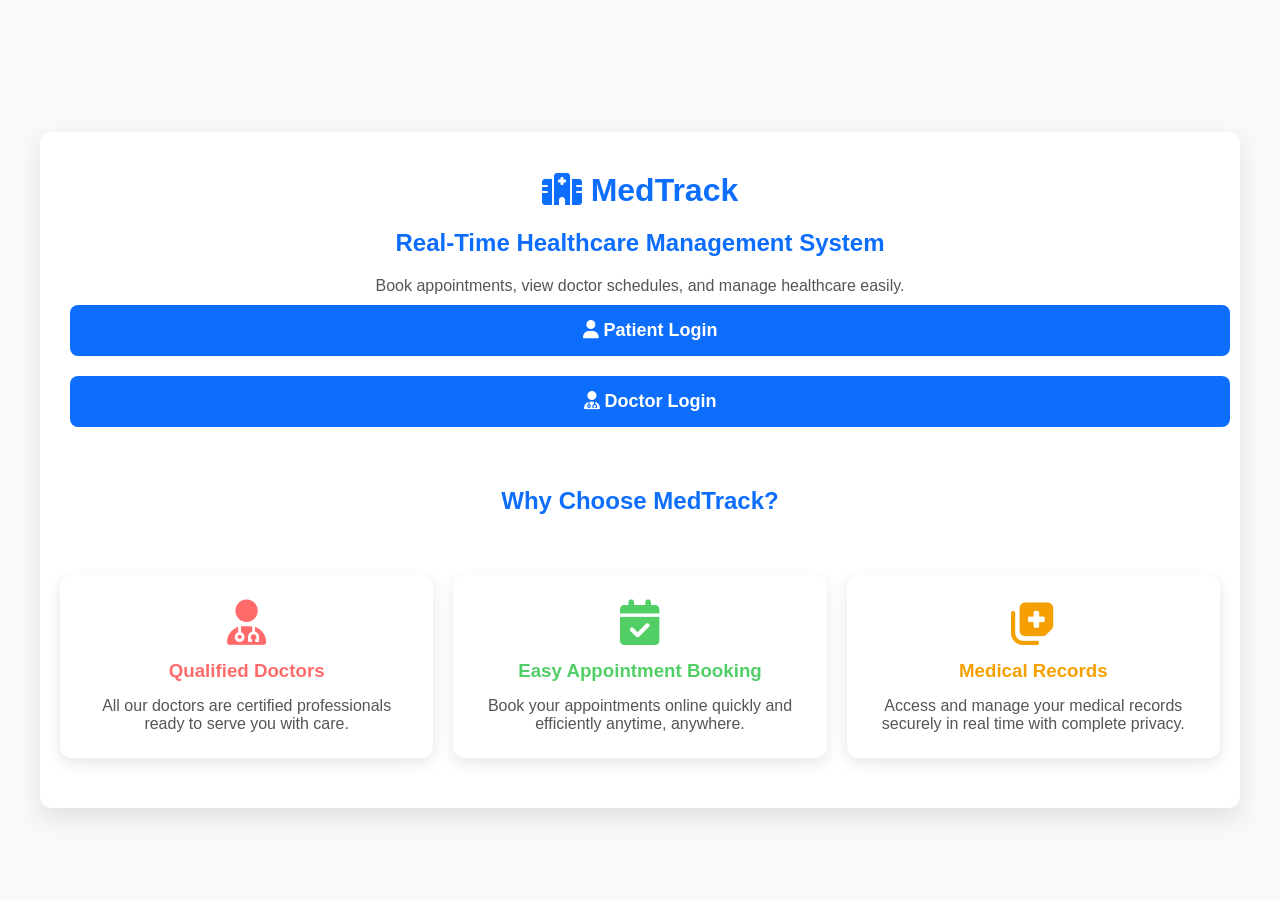
<file: templates/index.html>
<!DOCTYPE html>
<html>
<head>
    <title>MedTrack Healthcare</title>
    <link rel="stylesheet" href="/static/css/style.css">
    <link rel="stylesheet" href="https://cdnjs.cloudflare.com/ajax/libs/font-awesome/6.5.0/css/all.min.css">
    <style>
        body {
            font-family: 'Segoe UI', Tahoma, Geneva, Verdana, sans-serif;
            background-color: #f8f9fa;
            color: #333;
        }
        .container {
            max-width: 1200px;
            margin: auto;
            padding: 40px 20px;
            text-align: center;
        }
        .home-buttons button {
            background-color: #0d6efd;
            color: #fff;
            border: none;
            padding: 15px 25px;
            margin: 10px;
            border-radius: 8px;
            cursor: pointer;
            font-size: 18px;
            transition: all 0.3s;
        }
        .home-buttons button:hover {
            background-color: #0b5ed7;
            transform: translateY(-3px);
        }
        /* Features Section */
        .features {
            display: flex;
            justify-content: space-between;
            margin-top: 50px;
            gap: 20px;
            flex-wrap: wrap;
        }
        .feature-card {
            flex: 1 1 30%;
            background: #fff;
            border-radius: 12px;
            padding: 25px 20px;
            text-align: center;
            box-shadow: 0 5px 15px rgba(0,0,0,0.1);
            transition: transform 0.3s, box-shadow 0.3s;
        }
        .feature-card:hover {
            transform: translateY(-5px);
            box-shadow: 0 8px 20px rgba(0,0,0,0.15);
        }
        .feature-card i {
            font-size: 45px;
            margin-bottom: 15px;
            display: block;
        }
        .feature-1 i { color: #ff6b6b; }
        .feature-2 i { color: #51cf66; }
        .feature-3 i { color: #f59f00; }

        .feature-1 h3 { color: #ff6b6b; }
        .feature-2 h3 { color: #51cf66; }
        .feature-3 h3 { color: #f59f00; }

        .feature-card p {
            color: #555;
        }

        @media (max-width: 900px) {
            .features {
                flex-direction: column;
            }
            .feature-card {
                flex: 1 1 100%;
            }
        }
    </style>
</head>
<body>
    <div class="container">
        <h1><i class="fas fa-hospital"></i> MedTrack</h1>
        <h2>Real-Time Healthcare Management System</h2>
        <p>Book appointments, view doctor schedules, and manage healthcare easily.</p>

        <div class="home-buttons">
            <a href="/patient_login"><button><i class="fas fa-user"></i> Patient Login</button></a>
            <a href="/doctor_login"><button><i class="fas fa-user-md"></i> Doctor Login</button></a>
        </div>

        <h2 style="margin-top:50px;">Why Choose MedTrack?</h2>

        <div class="features">
            <div class="feature-card feature-1">
                <i class="fas fa-user-md"></i>
                <h3>Qualified Doctors</h3>
                <p>All our doctors are certified professionals ready to serve you with care.</p>
            </div>

            <div class="feature-card feature-2">
                <i class="fas fa-calendar-check"></i>
                <h3>Easy Appointment Booking</h3>
                <p>Book your appointments online quickly and efficiently anytime, anywhere.</p>
            </div>

            <div class="feature-card feature-3">
                <i class="fas fa-notes-medical"></i>
                <h3>Medical Records</h3>
                <p>Access and manage your medical records securely in real time with complete privacy.</p>
            </div>
        </div>
    </div>
   </body>
</html>
</file>
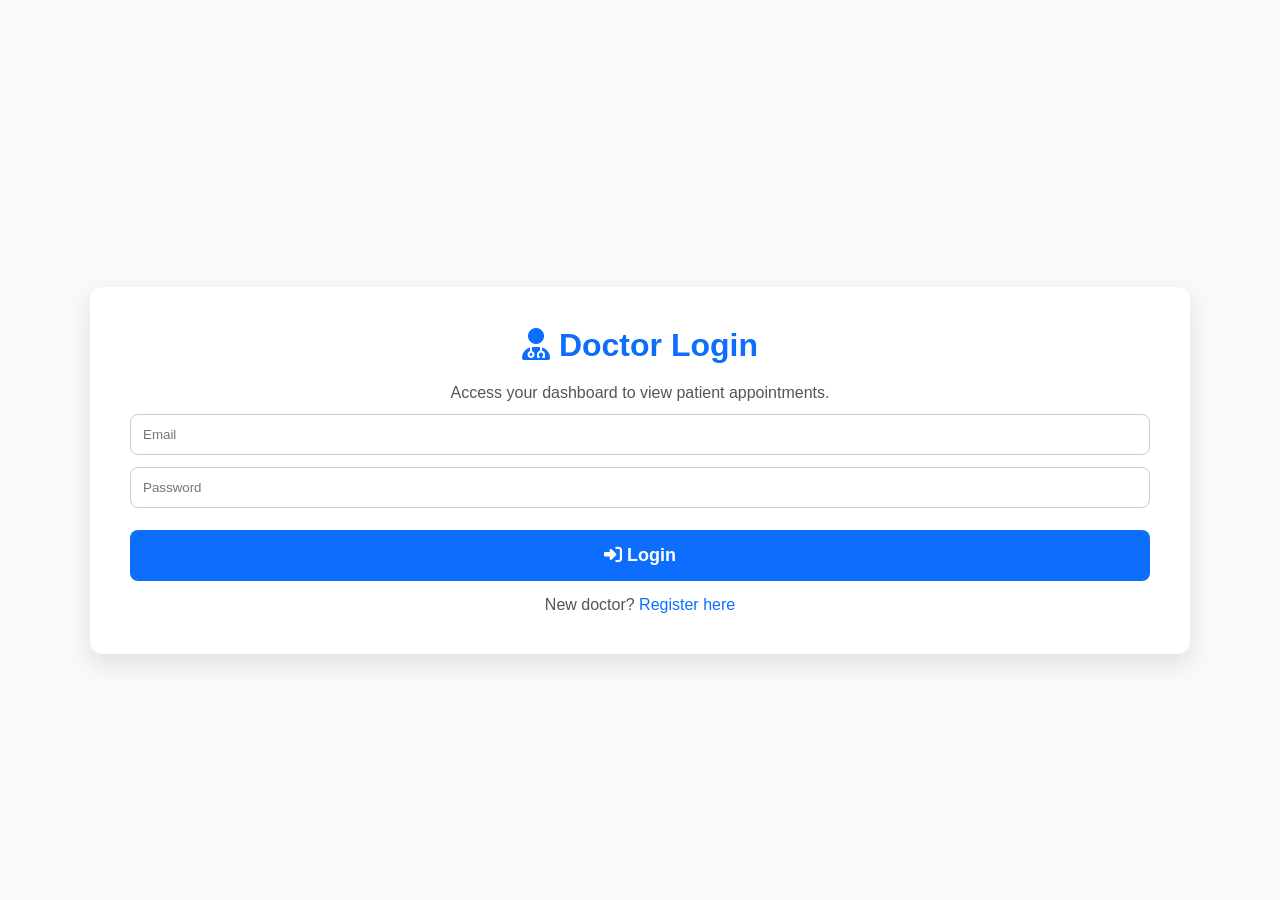
<file: templates/doctor_login.html>
<!DOCTYPE html>
<html>
<head>
    <title>Doctor Login - MedTrack</title>
    <link rel="stylesheet" href="/static/css/style.css">
    <link rel="stylesheet" href="https://cdnjs.cloudflare.com/ajax/libs/font-awesome/6.5.0/css/all.min.css">
</head>
<body>
    <div class="container">
        <h1><i class="fas fa-user-md"></i> Doctor Login</h1>
        <p>Access your dashboard to view patient appointments.</p>

        <form method="POST" action="/doctor_login">
            <input type="email" name="email" placeholder="Email" required>
            <input type="password" name="password" placeholder="Password" required>
            <button type="submit"><i class="fas fa-sign-in-alt"></i> Login</button>
        </form>

        <p>New doctor? <a href="/doctor_register">Register here</a></p>
    </div>
    </body>
</html>
</file>
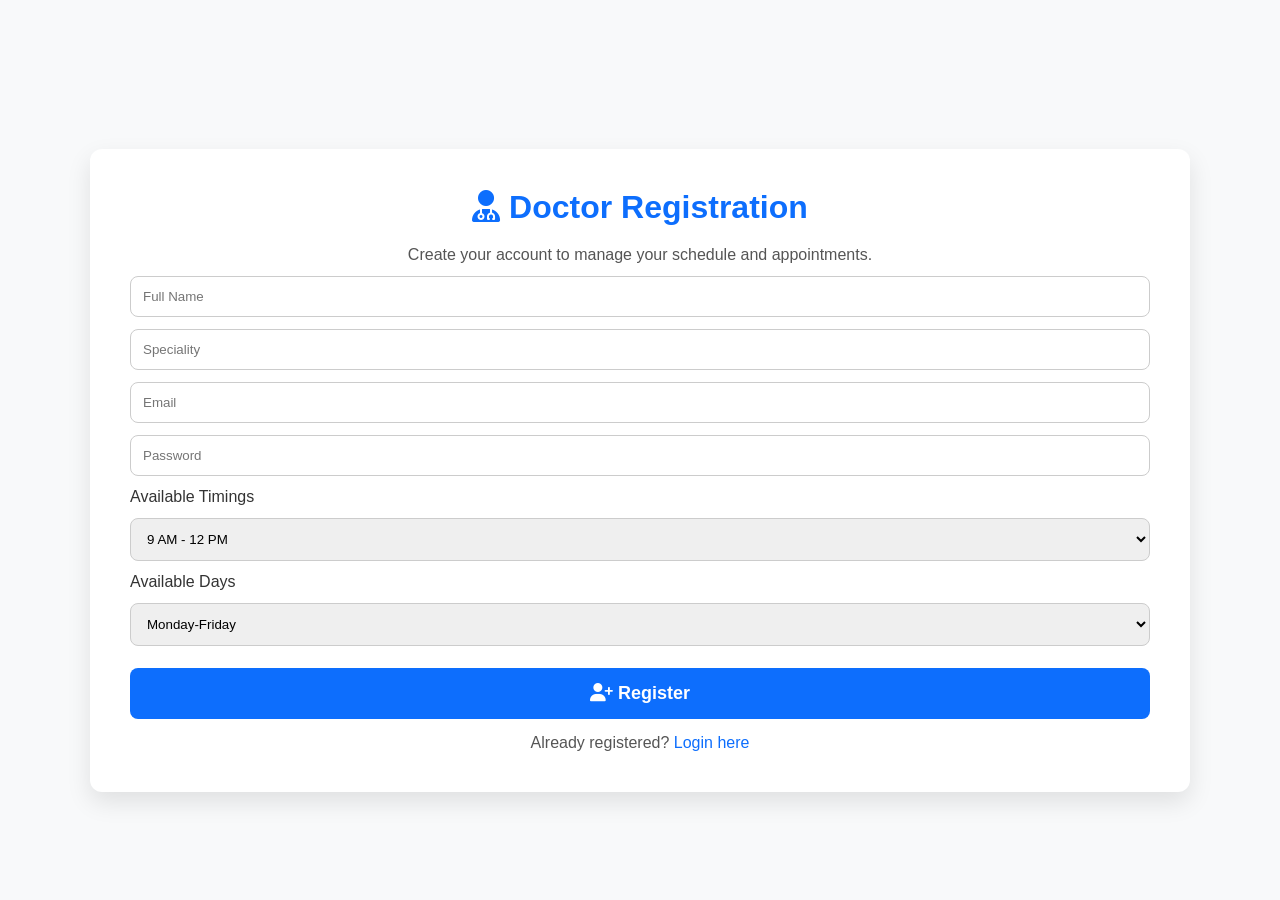
<file: templates/doctor_register.html>
<!DOCTYPE html>
<html>
<head>
    <title>Doctor Registration - MedTrack</title>
    <link rel="stylesheet" href="/static/css/style.css">
    <link rel="stylesheet" href="https://cdnjs.cloudflare.com/ajax/libs/font-awesome/6.5.0/css/all.min.css">
</head>
<body>
    <div class="container">
        <h1><i class="fas fa-user-md"></i> Doctor Registration</h1>
        <p>Create your account to manage your schedule and appointments.</p>

        <form method="POST" action="/doctor_register">
            <input type="text" name="name" placeholder="Full Name" required>
            <input type="text" name="speciality" placeholder="Speciality" required>
            <input type="email" name="email" placeholder="Email" required>
            <input type="password" name="password" placeholder="Password" required>

        <label>Available Timings</label>

        <select name="timing">
        <option value="9AM-12PM">9 AM - 12 PM</option>
        <option value="12PM-3PM">12 PM - 3 PM</option>
        <option value="3PM-6PM">3 PM - 6 PM</option>
        <option value="6PM-9PM">6 PM - 9 PM</option>
        </select>
        <label>Available Days</label>

        <select name="days">
        <option>Monday-Friday</option>
        <option>Monday-Saturday</option>
        <option>Weekends</option>
        <option>All Days</option>
        </select>
        <button type="submit"><i class="fas fa-user-plus"></i> Register</button>
        </form>        

        <p>Already registered? <a href="/doctor_login">Login here</a></p>
    </div>
    </body>
</html>
</file>
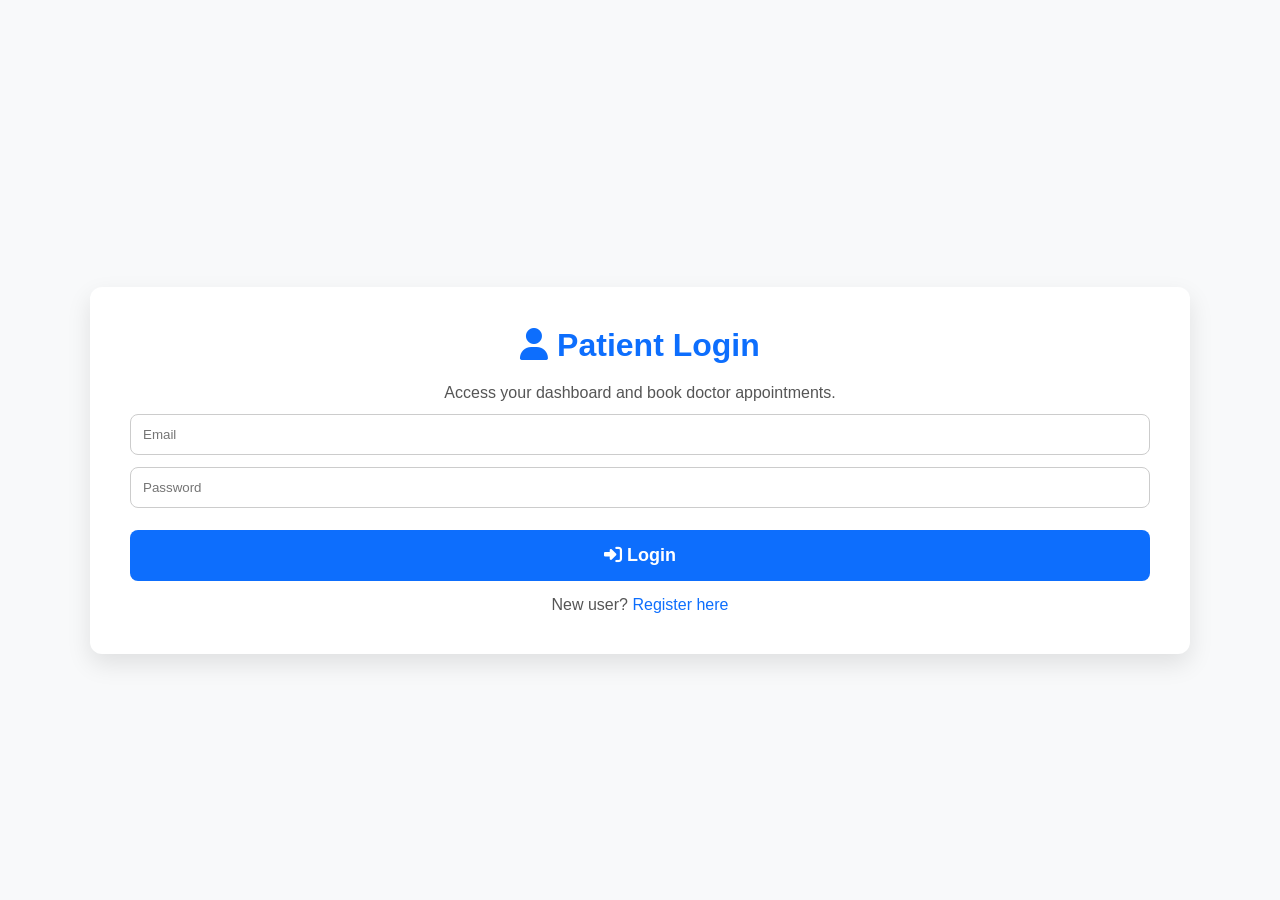
<file: templates/patient_login.html>
<!DOCTYPE html>
<html>
<head>
    <title>Patient Login - MedTrack</title>
    <link rel="stylesheet" href="/static/css/style.css">
    <link rel="stylesheet" href="https://cdnjs.cloudflare.com/ajax/libs/font-awesome/6.5.0/css/all.min.css">
</head>
<body>
    <div class="container">
        <h1><i class="fas fa-user"></i> Patient Login</h1>
        <p>Access your dashboard and book doctor appointments.</p>

        <form method="POST" action="/patient_login">
            <input type="email" name="email" placeholder="Email" required>
            <input type="password" name="password" placeholder="Password" required>
            <button type="submit"><i class="fas fa-sign-in-alt"></i> Login</button>
        </form>

        <p>New user? <a href="/patient_register">Register here</a></p>
    </div>
  </body>
</html>
</file>
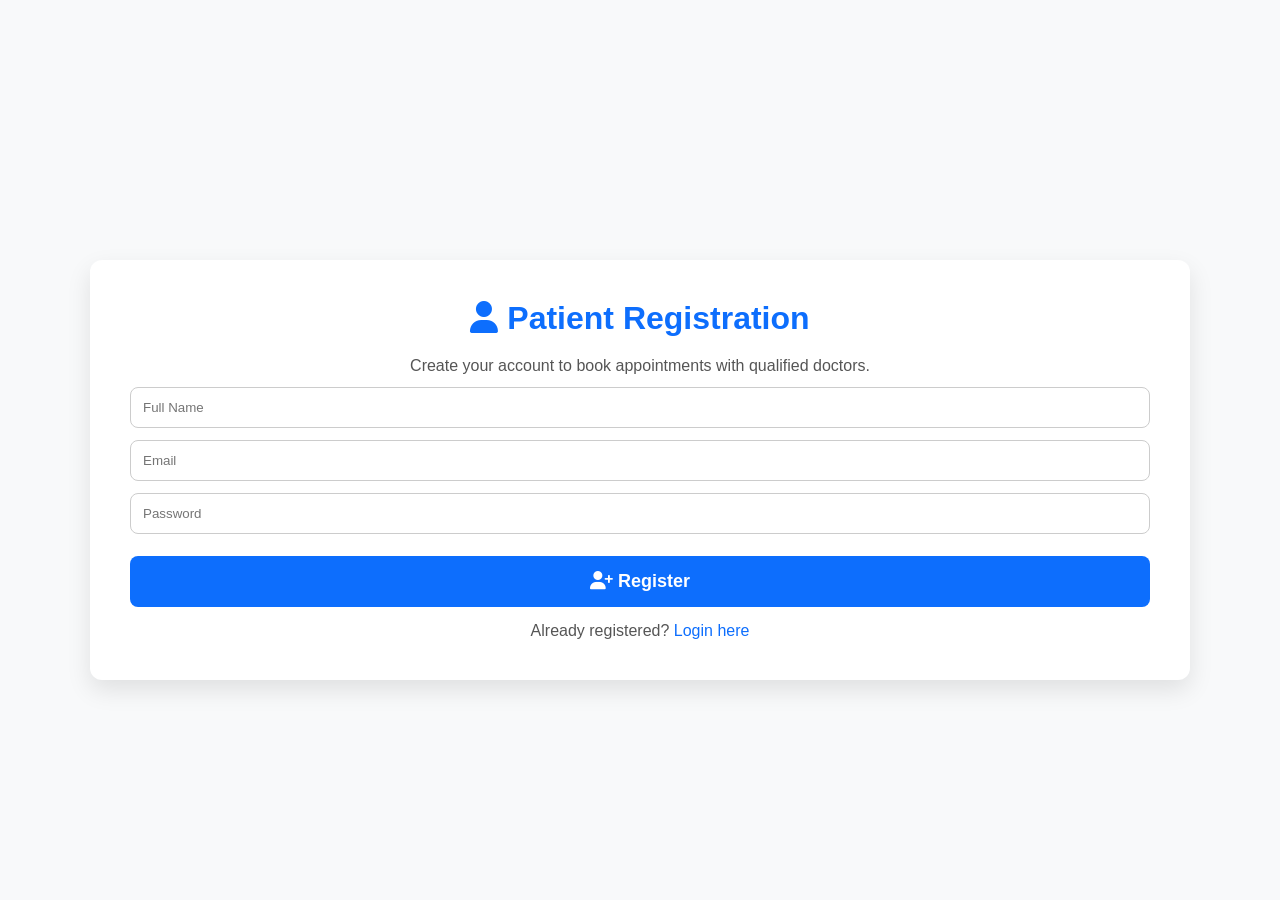
<file: templates/patient_register.html>
<!DOCTYPE html>
<html>
<head>
    <title>Patient Registration - MedTrack</title>
    <link rel="stylesheet" href="/static/css/style.css">
    <link rel="stylesheet" href="https://cdnjs.cloudflare.com/ajax/libs/font-awesome/6.5.0/css/all.min.css">
</head>
<body>
    <div class="container">
        <h1><i class="fas fa-user"></i> Patient Registration</h1>
        <p>Create your account to book appointments with qualified doctors.</p>

        <form method="POST" action="/patient_register">
            <input type="text" name="name" placeholder="Full Name" required>
            <input type="email" name="email" placeholder="Email" required>
            <input type="password" name="password" placeholder="Password" required>
            <button type="submit"><i class="fas fa-user-plus"></i> Register</button>
        </form>

        <p>Already registered? <a href="/patient_login">Login here</a></p>
    </div>
    </body>
</html>
</file>
<file: static/css/style.css>
* {
    box-sizing: border-box;
    margin: 0;
    padding: 0;
    font-family: 'Segoe UI', Tahoma, Geneva, Verdana, sans-serif;
}

body {
    background-color: #f8f9fa; /* White-ish background */
    min-height: 100vh;
    display: flex;
    justify-content: center;
    align-items: center;
    padding-top: 40px;
    color: #333;
}

h1, h2 {
    text-align: center;
    margin-bottom: 20px;
    color: #0d6efd; /* Blue headings */
}

h3 {
    color: #0d6efd;
}

.container {
    background-color: #fff;
    padding: 40px;
    border-radius: 12px;

    width: 100%;
    max-width: 1100px;   /* makes container wide like reference */

    margin: auto;
    box-shadow: 0 10px 25px rgba(0,0,0,0.1);
}

form input, form select {
    display: block;
    width: 100%;
    padding: 12px;
    margin: 12px 0;
    border-radius: 8px;
    border: 1px solid #ccc;
    outline: none;
    transition: 0.3s;
}

form input:focus, form select:focus {
    border-color: #0d6efd;
}

button {
    width: 100%;
    padding: 15px;
    margin-top: 10px;
    font-size: 18px;
    border: none;
    border-radius: 8px;
    cursor: pointer;
    background: #0d6efd;
    color: #fff;
    font-weight: bold;
    transition: all 0.3s ease;
}

button:hover {
    background: #0b5ed7;
    transform: translateY(-3px);
    box-shadow: 0 5px 15px rgba(0,0,0,0.2);
}

p {
    margin-top: 15px;
    text-align: center;
    color: #555;
}

a {
    color: #0d6efd;
    text-decoration: none;
}

a:hover {
    text-decoration: underline;
}

/* Table Styling for Doctor Dashboard */
table {
    width: 100%;
    border-collapse: collapse;
    margin-top: 20px;
    background: #fff;
    border-radius: 10px;
    overflow: hidden;
    box-shadow: 0 5px 15px rgba(0,0,0,0.05);
}

table th, table td {
    padding: 12px;
    text-align: left;
    border-bottom: 1px solid #eee;
}

table th {
    background: #0d6efd;
    color: #fff;
}

table tr:hover {
    background: #f1f1f1;
    transition: 0.2s ease;
}

/* Cards for homepage features */
.feature-card {
    background: #fff;
    padding: 20px;
    border-radius: 12px;
    margin: 10px 0;
    text-align: center;
    box-shadow: 0 5px 15px rgba(0,0,0,0.05);
    transition: 0.3s;
}

.feature-card:hover {
    transform: translateY(-5px);
    box-shadow: 0 8px 20px rgba(0,0,0,0.1);
}

.feature-card i {
    font-size: 40px;
    color: #0d6efd;
    margin-bottom: 15px;
}
.features {
  display: grid;
  grid-template-columns: repeat(auto-fit, minmax(280px, 1fr));
  gap: 20px;
  margin-top: 30px;
}

.feature-card {
  flex: 1 1 30%;
  min-width: 250px;
}
table {
    margin: 0 auto;
    border-collapse: collapse;
    width: 80%;
    color: rgb(8, 8, 8);
}

th, td {
    border: 1px solid rgb(243, 237, 237);
    padding: 10px;
    text-align: center;
}

th {
    background-color: #0072ff;
}

tr:nth-child(even) {
    background-color: rgba(253, 253, 253, 0.996);
}
.container p.appointments-link {
    text-align: right;
    margin-top: 15px;
}

.container p.appointments-link a {
    font-weight: bold;
    color: #0d6efd;
    text-decoration: none;
}

.container p.appointments-link a:hover {
    text-decoration: underline;
}
.notification{
    position: fixed;
    top: 20px;
    right: -400px;
    background: #28a745;
    color: white;
    padding: 15px 25px;
    border-radius: 8px;
    font-weight: bold;
    box-shadow: 0 5px 15px rgba(0,0,0,0.2);
    transition: right 0.5s ease;
}

.notification.show{
    right: 20px;
}

/* Top bar for logout */
.top-bar{
    display: flex;
    justify-content: flex-end;
    margin-bottom: 10px;
}

/* Small logout button */
.logout-btn{
    background: #dc3545;
    color: white;
    padding: 8px 18px;
    border-radius: 6px;
    font-size: 14px;
    font-weight: bold;
    text-decoration: none;
}

.logout-btn:hover{
    background: #bb2d3b;
}
</file>
